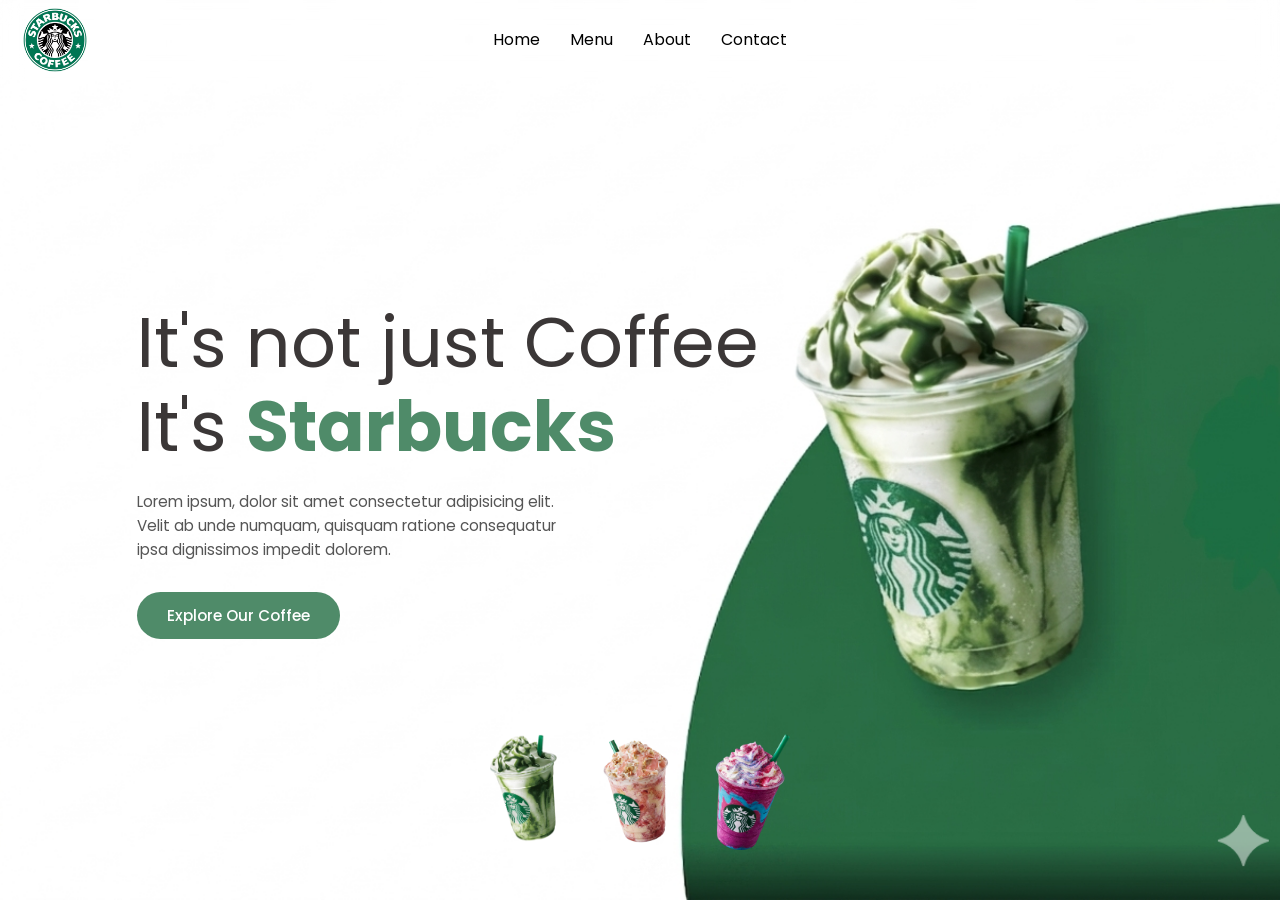
<file: index.html>
<!DOCTYPE html>
<html lang="en">
<head>
  <meta charset="UTF-8">
  <meta name="viewport" content="width=device-width, initial-scale=1.0">
  <title>Home</title>
  <link rel="stylesheet" href="style.css">
</head>
<body>
  
  <header>
    <figure class="logo">
      <img src="images/STARBUCKSLOGO.png" alt="">
    </figure>
    <nav class="main-nav">
      <ul>
        <li><a href="index.html">Home</a></li>
        <li><a href="menu.html">Menu</a></li>
        <li><a href="about.html">About</a></li>
        <li><a href="contact.html">Contact</a></li>
      </ul>
    </nav>  
  </header>

  <main>
    <section id="home" class="landing-section">
      <div class="hero-content">
        <h1>It's not just Coffee <br>It's <span class="starbucks">Starbucks</span></h1>
        <p>
          Lorem ipsum, dolor sit amet consectetur adipisicing elit. Velit ab unde numquam, quisquam ratione consequatur ipsa dignissimos impedit dolorem.
        </p>
        <a href="menu.html" class="cta-button hero-btn">Explore Our Coffee</a>
      </div>

      <div class="hero-right">
        <div class="hero-drinks">
          <img src="images/drink1.png" alt="Drink 1">
          <img src="images/drink2.png" alt="Drink 2">
          <img src="images/drink3.png" alt="Drink 3">
        </div>
      </div>
    </section>
  </main>

  <script src="app.js"></script>
</body>
</html>
</file>
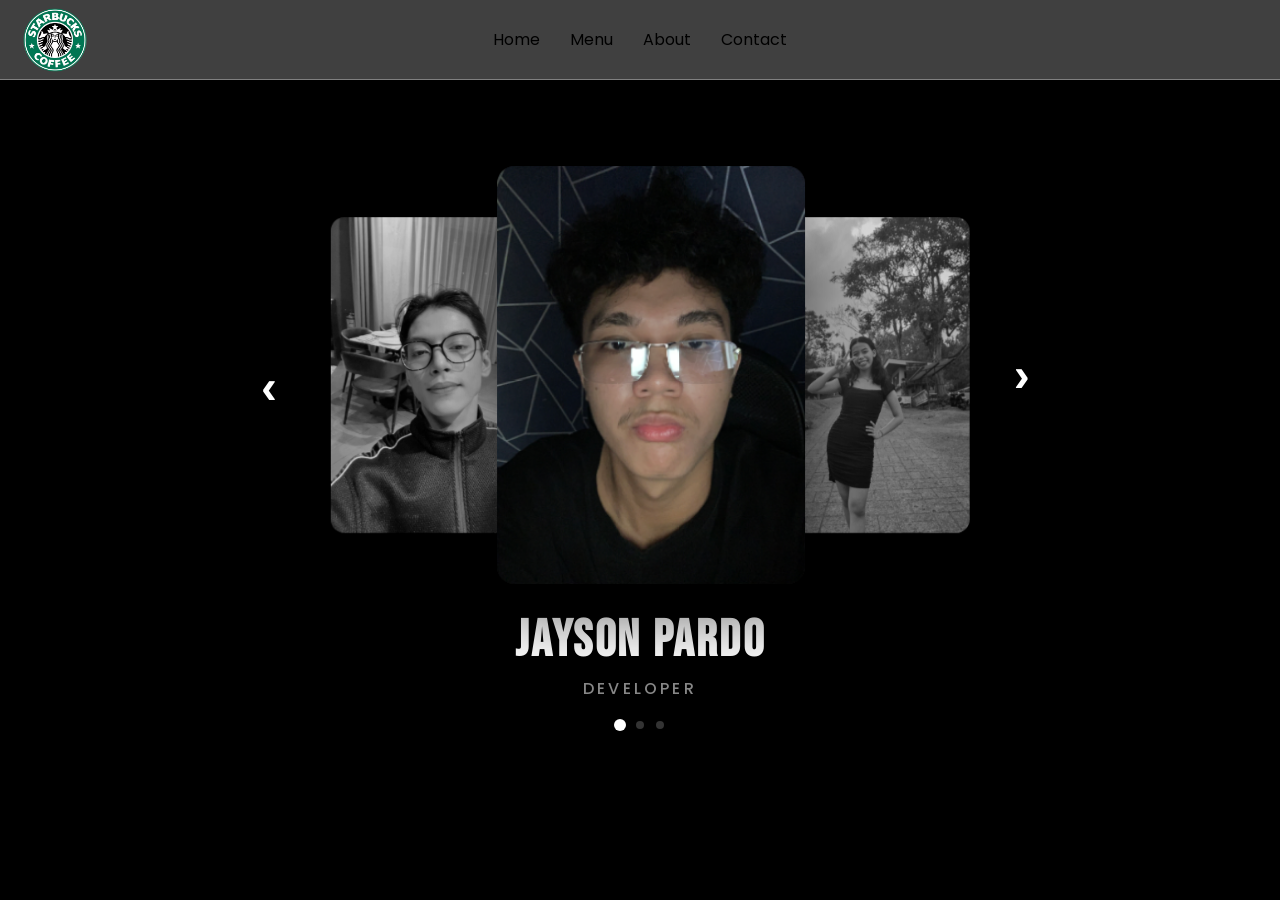
<file: about.html>
<!DOCTYPE html>
<html lang="en">
<head>
  <meta charset="UTF-8">
  <meta name="viewport" content="width=device-width, initial-scale=1.0">
  <title>About</title>
  
  <!-- Fonts -->
  <link href="https://fonts.googleapis.com/css2?family=Bebas+Neue&family=Inter:wght@400;500;700&display=swap" rel="stylesheet">
  
  <!-- GSAP -->
  <script src="https://cdnjs.cloudflare.com/ajax/libs/gsap/3.12.2/gsap.min.js"></script>
  
  <!-- CSS -->
  <link rel="stylesheet" href="style.css">
</head>
<body>
   <header>
    <figure class="logo">
      <img src="images/STARBUCKSLOGO.png" alt="Starbucks Logo">
    </figure>
    <nav class="main-nav">
      <ul>
        <li><a href="index.html">Home</a></li>
        <li><a href="menu.html">Menu</a></li>
        <li><a href="about.html">About</a></li>
        <li><a href="contact.html">Contact</a></li>
      </ul>
    </nav>  
  </header>

  
  <h1 class="team-about-title">OUR TEAM</h1>

  <div class="team-carousel-container">
    <!-- Left Arrow -->
    <button class="team-nav-arrow left">‹</button>

    <!-- Track -->
    <div class="team-carousel-track">
      <div class="team-card"><img src="images/Jayson.jpg" alt="Jayson Pardo" draggable="false"></div>
      <div class="team-card"><img src="images/Ade.jpg" alt="Ade Lozada" draggable="false"></div>
      <div class="team-card"><img src="images/Kyle.jpg" alt="Kyle Gimena" draggable="false"></div>
    </div>
  
    <!-- Right Arrow -->
    <button class="team-nav-arrow right">›</button>
  </div>

  <div class="team-member-info">
    <h2 class="team-member-name">Jayson Pardo</h2>
    <p class="team-member-role">Designer</p>
  </div>

  <div class="team-dots">
    <div class="team-dot active"></div>
    <div class="team-dot"></div>
    <div class="team-dot"></div>
  </div>

  <script src="about.js"></script>
</body>
</html>
</file>
<file: style.css>
@import url('https://fonts.googleapis.com/css2?family=Aboreto&display=swap');
@import url('https://fonts.googleapis.com/css2?family=Poppins:ital,wght@0,100;0,200;0,300;0,400;0,500;0,600;0,700;0,800;0,900;1,100;1,200;1,300;1,400;1,500;1,600;1,700;1,800;1,900&display=swap');

/* =============================================
   RESET & BASE
   ============================================= */
*,
*::before,
*::after {
  box-sizing: border-box;
  margin: 0;
  padding: 0;
  text-decoration: none;
  list-style: none;
}

:root {
  --border-color: #fff5;
  --team-color: #000000;
  --w-image: 500px;
  --calculate: calc(3 / 2);

  /* Theme */
  --main-hue: 145;
  --main-color: hsl(var(--main-hue), 65%, 35%);
  --main-color-hover: hsl(var(--main-hue), 65%, 30%);
  --light-main-color: hsl(var(--main-hue), 65%, 45%);
  --text-color: #000;
  --nav-color: hsl(var(--main-hue), 20%, 30%);
  --bg-color: #fff;
  --light-text-color: #9ca7b6;
  --input-bg: hsla(var(--main-hue), 40%, 40%, 0.07);
  --input-bg-hover: hsla(var(--main-hue), 40%, 40%, 0.14);
  --input-text: #4a5d52;
}

body {
  font-family: Poppins, sans-serif;
  margin: 0;
  font-size: 16px;
  background-color: var(--team-color);
}

header {
  display: flex;
  align-items: center;
  justify-content: space-between; /* logo LEFT | nav CENTER-RIGHT | cart RIGHT */
  height: 80px;
  padding: 0 20px;
  position: fixed;
  top: 0;
  left: 0;
  width: 100%;
  z-index: 1000;
  background-color: rgba(255, 255, 255, 0.25);
  backdrop-filter: blur(10px);
  border-bottom: 1px solid var(--border-color);
}
 
/* ── Logo ── */
header .logo {
  display: flex;
  align-items: center;
  flex-shrink: 0;
  margin-left: -45px;
}
 
header .logo img {
  width: 160px;
  height: auto;
}
 
/* ── Nav (center) ── */
header .main-nav {
  flex: 1;
  display: flex;
  justify-content: center;
  align-items: center;
  /* ✅ ADD THIS — centers nav relative to full header, not just remaining space */
  position: absolute;
  left: 0;
  right: 0;
  pointer-events: none; /* let clicks pass through to elements behind */
}
 
header .main-nav ul {
  display: flex;
  align-items: center;
  gap: 30px;
  pointer-events: all; /* re-enable clicks on the links themselves */
}
 
header .main-nav a {
  color: #000;
  font-weight: 400;
  font-size: 1rem;
  transition: color 0.3s;
}
 
header .main-nav a:hover {
  color: #4f8b69;
}
 
/* ── Cart Icon (menu.html only) ──
   When present it naturally sits on the right
   because nav has flex:1 pushing it over        */
header .icon-cart {
  position: relative;
  display: flex;
  align-items: center;
  justify-content: center;
  flex-shrink: 0;
  cursor: pointer;
  color: #000;
}
 
header .icon-cart svg {
  width: 32px;
  height: auto;
}
 
/* Cart badge */
header .icon-cart span {
  position: absolute;
  top: -6px;
  right: -8px;
  width: 20px;
  height: 20px;
  font-size: 11px;
  line-height: 20px;
  text-align: center;
  background: #a13939;
  color: #fff;
  border-radius: 50%;
}
 
/* =============================================
   TABLET (≤1023px)
   ============================================= */
@media screen and (max-width: 1023px) {
  header {
    padding: 0 24px;
  }
 
  header .logo img {
    width: 130px;
  }
 
  header .main-nav ul {
    gap: 20px;
  }
 
  header .main-nav a {
    font-size: 0.9rem;
  }
 
  header .icon-cart svg {
    width: 28px;
  }
}
 
/* =============================================
   MOBILE (≤767px)
   ============================================= */
@media screen and (max-width: 767px) {
  header {
    padding: 0 16px;
    height: 64px;
  }
 
  header .logo img {
    width: 100px;
  }
 
  header .main-nav ul {
    gap: 12px;
  }
 
  header .main-nav a {
    font-size: 0.82rem;
  }
 
  header .icon-cart svg {
    width: 26px;
  }
}
 
/* =============================================
   SMALL PHONES (≤480px)
   nav links wrap below the logo + cart row
   ============================================= */
@media screen and (max-width: 480px) {
  header {
    flex-wrap: wrap;
    height: auto;
    padding: 10px 12px;
    gap: 6px;
  }
 
  /* Logo and cart stay on same row */
  header .logo img {
    width: 90px;
  }
 
  /* Nav drops to its own full-width row */
  header .main-nav {
    order: 3;           /* push nav below logo + cart */
    width: 100%;
    justify-content: center;
  }
 
  header .main-nav ul {
    gap: 10px;
    flex-wrap: wrap;
    justify-content: center;
  }
 
  header .main-nav a {
    font-size: 0.78rem;
  }
 
  header .icon-cart {
    order: 2;           /* cart stays top-right beside logo */
  }
}
 
/* =============================================
   LANDING / HERO SECTION
   🔧 FIX: Replace absolute+hardcoded margins with
          responsive flex layout.
   ============================================= */
.landing-section {
  position: relative;
  min-height: 100vh;
  display: flex;
  align-items: center;
  padding: 100px 60px 60px;
  background: url('images/starbucksBG.png') center/cover no-repeat;
}

/* 🔧 FIX: hero-content no longer absolute — flows naturally */
.hero-content {
  max-width: 700px;
  text-align: left;
  padding-left: clamp(1rem, 6vw, 5rem);
}

.hero-content h1 {
  font-family: 'Poppins', sans-serif;
   font-size: clamp(3.5rem, 5.5vw, 5.2rem); /* 👈 slightly bigger */
  font-weight: 400;
  line-height: 1.2;
  letter-spacing: 0;        /* ✅ removed wide spacing */
  word-spacing: 0;          /* ✅ removed wide word spacing */
  margin-bottom: 20px;
  color: rgb(59, 55, 55);
  white-space: nowrap;

  opacity: 0;
  transform: translateY(20px);
  animation: fadeUp 0.8s ease forwards;
}


.hero-content h1 .starbucks {
  color: #4f8b69;
  font-weight: 700;
}

.hero-content p {
  font-family: 'Poppins', sans-serif;
  line-height: 1.6;
  color: #555;              /* ✅ slightly lighter like reference */
  max-width: 420px;
  margin: 0 0 30px 0;
  letter-spacing: 0;        /* ✅ removed wide spacing */
  font-size: 0.95rem;       /* ✅ slightly smaller like reference */

  opacity: 0;
  transform: translateY(25px);
  animation: fadeUp 0.8s ease forwards;
  animation-delay: 0.3s;
}

.cta-button {
  display: inline-block;
  background-color: #4f8b69;
  color: #fff;
  padding: 12px 30px;
  border-radius: 30px;
  font-family: 'Poppins', sans-serif;
  font-weight: 500;
  font-size: 0.95rem;
  transition: background 0.3s;

  opacity: 0;
  transform: translateY(20px);
  animation: fadeUp 0.8s ease forwards;
  animation-delay: 0.6s;
}

.cta-button:hover {
  background-color: #3a6a52;
}

.hero-drinks {
  position: absolute;
  bottom: 50px;
  left: 50%;
  transform: translateX(-50%);
  display: flex;
  gap: 30px;
  flex-wrap: wrap;
  justify-content: center;
}

.hero-drinks img {
  width: 80px;
  height: auto;
  object-fit: contain;
  transition: transform 0.3s ease;

  opacity: 0;
  transform: translateY(20px) scale(1);
  animation: fadeUpDrinks 0.8s ease forwards;
}

.hero-drinks img:nth-child(1) { animation-delay: 0.2s; }
.hero-drinks img:nth-child(2) { animation-delay: 0.4s; }
.hero-drinks img:nth-child(3) { animation-delay: 0.6s; }

.hero-drinks img:hover {
  transform: scale(1.1);
}

@keyframes fadeUp {
  to { opacity: 1; transform: translateY(0); }
}

@keyframes fadeUpDrinks {
  to { opacity: 1; transform: translateY(0) scale(1); }
}

/* =============================================
   CAROUSEL (MENU SECTION)
   ============================================= */
.carousel {
  width: 100%;
  height: 100vh;
  overflow: hidden;
  position: relative;
}

.carousel .list {
  height: 100%;
  position: relative;
}

.carousel__list::before {
  position: absolute;
  width: var(--w-image);
  height: 100%;
  content: '';
  top: 0;
  left: calc(100% - calc(var(--w-image) * var(--calculate)));
  border-left: 1px solid var(--border-color);
  border-right: 1px solid var(--border-color);
  z-index: 10;
  pointer-events: none;
}

.carousel__list::after {
  position: absolute;
  top: 50px;
  left: 50px;
  content: '';
  background-color: red;
  width: 400px;
  height: 300px;
  z-index: 10;
  pointer-events: none;
  border-radius: 20px 50px 110px 230px;
  filter: blur(150px);
  opacity: .6;
}

.carousel .list .item {
  position: absolute;
  top: 0;
  left: 0;
  width: 100%;
  height: 100%;
  display: none;
}

.carousel .list .item.active,
.carousel .list .item.other_1,
.carousel .list .item.other_2 {
  display: block;
}

.carousel .list .item.active { z-index: 2; }

.carousel .list .item.other_1,
.carousel .list .item.other_2 {
  pointer-events: none;
}

.carousel .list .item .image {
  width: var(--w-image);
  height: 100%;
  position: absolute;
  top: 0;
  left: calc(100% - calc(var(--w-image) * var(--calculate)));
  padding: 20px;
  display: flex;
  flex-direction: column;
  justify-content: end;  /* ✅ center vertically instead of end */
  align-items: center;
  font-weight: 500;
  overflow: visible;        /* ✅ allow image to overflow container */
}

.carousel .list .item .image img {
  width: 110%;
  margin-bottom: 20px;
  filter: drop-shadow(0 150px 50px #9e0c0c55);
}

.carousel .list .item .image figcaption {
  font-family: 'Aboreto';
  font-weight: bold;
  font-size: 1.3em;
  text-align: right;
  margin-bottom: 30px;
  width: 70%;
}

.carousel .list .item .main-content {
  height: 100%;
  display: grid;
  grid-template-columns: calc(100% - calc(var(--w-image) * var(--calculate)));
}

.carousel .list .item .main-content .content {
  padding: 150px 20px 20px 80px;
}

.carousel .list .item .main-content .content h2 {
  font-size: 5em;
  font-family: 'Aboreto';
}

.carousel .list .item .main-content .content .price {
  font-family: 'Aboreto';
  font-size: 3em;
  margin: 20px 0;
}

.carousel .list .item .main-content .content .addToCart {
  background-color: #4f8b69;
  color: #fff;
  padding: 10px 30px;
  font-family: Poppins;
  font-size: large;
  font-weight: 500;
  border-radius: 30px;
  border: none;
  margin-top: 20px;
  cursor: pointer;
  transition: background-color 0.3s ease, transform 0.2s ease;
}

.carousel .list .item .main-content .content .addToCart:hover {
  background-color: #3a6a52;
  transform: scale(1.05);
}

.arrows {
  position: absolute;
  bottom: 20px;
  width: calc(100% - calc(var(--w-image) * var(--calculate)));
  display: grid;
  grid-template-columns: repeat(2, 50px);
  grid-template-rows: 50px;
  justify-content: end;
  gap: 10px;
  z-index: 10;
}

.arrows button {
  background-color: transparent;
  border: 1px solid var(--border-color);
  color: #fff;
  font-family: monospace;
  font-size: large;
  font-weight: bold;
  line-height: 0;
  box-shadow: 0 10px 40px #5555;
  cursor: pointer;
  transition: 0.5s;
}

.arrows button:hover {
  background-color: #eee5;
}

.carousel .list .item.active .main-content {
  animation: showContent 1s ease-in-out 1 forwards;
}

@keyframes showContent {
  from { clip-path: circle(0% at 70% 50%); }
  to   { clip-path: circle(100% at 70% 50%); }
}

.next .item.other_1 { z-index: 1; }

.next .item .image img,
.next .item .image figcaption {
  animation: effectNext .5s ease-in-out 1 forwards;
}

@keyframes effectNext {
  from { transform: translateX(calc(var(--transform-from))); }
  to   { transform: translateX(calc(var(--transform-from) - var(--w-image))); }
}

.next .item.active .image  { --transform-from: var(--w-image); }
.next .item.other_1 .image { z-index: 3; --transform-from: 0px; overflow: hidden; }
.next .item.other_2 .image { z-index: 3; --transform-from: calc(var(--w-image) * 2); }

.prev .list .item .image img,
.prev .list .item .image figcaption {
  animation: effectPrev 0.5s ease-in-out 1 forwards;
}

@keyframes effectPrev {
  from { transform: translateX(calc(var(--transform-from))); }
  to   { transform: translateX(calc(var(--transform-from) + var(--w-image))); }
}

.prev .list .item.active .image  { --transform-from: calc(var(--w-image) * -1); overflow: hidden; }
.prev .list .item.other_1 .image { --transform-from: 0px; z-index: 3; }
.prev .list .item.other_2 .image { z-index: 3; --transform-from: var(--w-image); }
.prev .list .item.other_2 .main-content { opacity: 0; }

/* =============================================
   CART TAB
   🔧 FIX: Use max-width so it doesn't overflow on phones
   ============================================= */
.cartTab {
  width: min(400px, 100vw); /* 🔧 FIX: never wider than screen */
  background-color: #353432;
  color: #eee;
  position: fixed;
  inset: 0 calc(-1 * min(400px, 100vw)) 0 auto;
  display: grid;
  grid-template-rows: 70px 1fr 70px;
  transition: .5s;
  z-index: 2000;
  visibility: hidden;
}

body.showCart .cartTab {
  inset: 0 0 0 auto;
  visibility: visible;
}

body.showCart .container {
  transform: translateX(-250px);
}

.cartTab h1 {
  padding: 20px;
  margin: 0;
  font-weight: 300;
}

.cartTab .btn {
  display: grid;
  grid-template-columns: repeat(2, 1fr);
}

.cartTab .btn button {
  background-color: #E9BC0E;
  border: none;
  font-family: Poppins, sans-serif;
  font-weight: 500;
  cursor: pointer;
}

.cartTab .btn .close {
  background-color: #eee;
}

.cartTab .listCart .item {
  display: grid;
  grid-template-columns: 70px 1fr 50px auto; /* 🔧 FIX: 150px → 1fr so name shrinks on mobile */
  gap: 10px;
  text-align: center;
  align-items: center;
  padding: 10px 8px;
}

.cartTab .listCart .item img {
  width: 100%;
}

.cartTab .listCart .item .totalPrice {
  font-weight: 600;
}

.listCart .quantity span {
  display: inline-block;
  width: 20px;
  height: 20px;
  background-color: #eee;
  color: #555;
  border-radius: 50%;
  cursor: pointer;
}

.listCart .quantity span:nth-child(2) {
  background-color: transparent;
  color: #eee;
}

.listCart .item:nth-child(even) {
  background-color: #eee1;
}

.listCart {
  overflow: auto;
}

.listCart::-webkit-scrollbar {
  width: 0;
}

/* =============================================
   TEAM / ABOUT SECTION
   🔧 FIX: Arrows use safe pixel values, not negative %
   ============================================= */

.about-page {
  min-height: 100vh;
  display: flex;
  flex-direction: column;
  align-items: center;
  justify-content: center;
  padding-top: 80px;
  position: relative;
}
.team-about-title {
  display: none;
}

.team-carousel-container {
  width: 100%;
  max-width: 1200px;
  height: 450px;
  position: relative;
  perspective: 1200px;
  z-index: 2;
  margin: 150px auto 0;
  display: flex;
  justify-content: center;
  align-items: center;
}

.team-carousel-track {
  width: 100%;
  height: 100%;
  display: flex;
  justify-content: center;
  align-items: center;
  position: relative;
  transform-style: preserve-3d;
}

.team-card {
  position: absolute;
  width: clamp(180px, 25vw, 280px);
  height: clamp(260px, 35vw, 380px);
  background: #111;
  border-radius: 16px;
  overflow: hidden;
  cursor: pointer;
  will-change: transform, filter, opacity;
  box-shadow: 0 30px 60px rgba(0, 0, 0, 0.6);
}

.team-card img {
  width: 100%;
  height: 100%;
  object-fit: cover;
}

.team-member-info {
  text-align: center;
  margin-top: 10px;
  z-index: 2;
  display: flex;
  flex-direction: column;
  align-items: center;
  justify-content: center;
}

.team-member-name {
  font-family: 'Bebas Neue', sans-serif;
  color: #ffffff;
  font-size: clamp(1.8rem, 4vw, 3.5rem); /* 🔧 FIX: scales with viewport */
  letter-spacing: 0.05em;
  margin-bottom: 5px;
}

.team-member-role {
  color: #888888;
  font-size: clamp(0.7rem, 1.5vw, 1rem);
  font-weight: 500;
  text-transform: uppercase;
  letter-spacing: 0.2em;
}

.team-dots {
  display: flex;
  justify-content: center;
  align-items: center;
  gap: 12px;
  margin-top: 20px;
  z-index: 2;
  position: relative;
}

.team-dot {
  width: 8px;
  height: 8px;
  border-radius: 50%;
  background: rgba(255, 255, 255, 0.2);
  cursor: pointer;
  transition: background 0.3s ease, transform 0.3s ease;
}

.team-dot.active {
  background: #ffffff;
  transform: scale(1.5);
}

.team-nav-arrow {
  position: fixed;
  top: 50%;
  transform: translateY(-50%); /* this centers BOTH equally */
  background: none;
  border: none;
  color: #fff;
  font-size: 3rem;
  font-weight: bold;
  cursor: pointer;
  z-index: 20;
  transition: color 0.3s ease;
  padding: 8px;
  line-height: 1;
}
/* 👇 both arrows same — no margin-top hack */
.team-nav-arrow.left  { left: 20px; margin-top: -380px;}
.team-nav-arrow.right { right: 20px; }

.team-nav-arrow:hover {
  color: rgba(255, 255, 255, 0.7);
}
/* =============================================
   CONTACT SECTION
   ============================================= */
.contact {
  width: 100%;
  background-color: var(--bg-color);
}

.contact .container {
  height: auto;
  min-height: 100vh;
  display: grid;
  grid-template-columns: 1fr 1fr;
}

.left {
  width: 100%;
  max-width: 80rem;
  margin: 0 auto;
  padding: 65px 1.5rem 0;
  display: flex;
  flex-direction: column;
  align-items: center;
  justify-content: center;
  position: relative;
  z-index: 3;
}

.contact-heading h1 {
  font-weight: 600;
  color: var(--text-color);
  font-size: clamp(2rem, 4vw, 3.5rem); /* 🔧 FIX: responsive size */
  line-height: 0.9;
  white-space: nowrap;
  margin-bottom: 1.2rem;
}

.contact-heading h1 span {
  color: var(--main-color);
}

.text {
  color: var(--light-text-color);
  font-size: 1rem;
}

.text a {
  color: var(--main-color);
  transition: 0.3s;
}

.text a:hover {
  color: var(--main-color-hover);
}

.form-wrapper {
  max-width: 32rem;
  width: 100%;
}

.contact-form {
  display: grid;
  margin-top: 2.55rem;
  grid-template-columns: repeat(2, 1fr);
  gap: 1rem 2rem;
}

.input-wrap {
  position: relative;
}

.input-wrap.w-100 {
  grid-column: span 2;
}

.contact-input {
  width: 100%;
  background-color: var(--input-bg);
  padding: 1.5rem 1.35rem 0.74rem 1.35rem;
  border: none;
  outline: none;
  border-radius: 20px;
  color: var(--text-color);
  font-weight: 600;
  font-size: 0.95rem;
  transition: 0.3s;
}

.contact-input:hover {
  background-color: var(--input-bg-hover);
}

.input-wrap label {
  position: absolute;
  left: 1.35rem;
  top: 50%;
  transform: translateY(-50%);
  color: var(--light-text-color);
  pointer-events: none;
  transition: 0.25s ease;
}

.contact-input:focus {
  border: 2px solid var(--light-main-color);
  box-shadow: 0 0 0 5px hsla(var(--main-hue), 91%, 55%, 0.11);
  background-color: var(--bg-color);
}

.contact-input:focus + label,
.contact-input:not(:placeholder-shown) + label {
  top: 0.75rem;
  font-size: 0.66rem;
  color: var(--light-main-color);
  transform: translateY(0);
  transition: all 0.25s ease;
}

.input-wrap .icon {
  position: absolute;
  right: 1.35rem;
  top: 50%;
  transform: translateY(-50%);
  color: var(--input-text);
  font-size: 1.25rem;
  transition: 0.3s;
}

textarea.contact-input {
  resize: none;
  min-height: 150px;
}

textarea.contact-input ~ .icon {
  top: 1.3rem;
  transform: none;
}

.input-wrap.focus .contact-input {
  background-color: var(--bg-color);
  border: 2px solid var(--light-main-color);
  box-shadow: 0 0 0 5px hsla(var(--main-hue), 91%, 55%, 0.11);
}

.input-wrap.focus label,
.input-wrap.focus .icon {
  color: var(--light-main-color);
}

.contact-buttons {
  display: grid;
  grid-template-columns: 1fr 1fr;
  gap: 1rem;
  margin-top: 1rem;
  grid-column: span 2;
}

.btn {
  display: inline-block;
  padding: 1.1rem 2rem;
  background-color: var(--main-color);
  color: #fff;
  border-radius: 40px;
  border: none;
  font-weight: 500;
  font-size: 1rem;
  cursor: pointer;
  transition: 0.3s;
}

.btn:hover {
  background-color: var(--main-color-hover);
}

.btn.upload {
  position: relative;
  background-color: var(--input-bg);
  color: var(--light-text-color);
}

.btn.upload:hover {
  background-color: var(--input-bg-hover);
}

.btn.upload input {
  position: absolute;
  width: 100%;
  height: 100%;
  top: 0;
  left: 0;
  cursor: pointer;
  opacity: 0;
}

.right {
  width: 100%;
  height: 100%;
  position: relative;
}

.right .image-wrapper {
  width: 100%;
  height: 100%;
  overflow: hidden;
}

.right .image-wrapper img {
  max-height: 80vh;
  width: 100%;
  object-fit: contain;
  margin-top: 100px;
}

/* =============================================
   RESPONSIVE BREAKPOINTS
   ============================================= */

/* Tablet (≤1023px) */
@media screen and (max-width: 1023px) {
  :root {
    --calculate: 1;
    --w-image: 400px;
  }

  header .logo img { width: 140px; }

  .landing-section { padding: 100px 30px 60px; }

  .hero-content { max-width: 100%; }

  .carousel .list .item .main-content .content h2 { font-size: 3em; }

  .contact .container { grid-template-columns: 1fr; height: auto; }
  .right { display: none; } /* hide image on tablet to save space */

  .team-carousel-container { margin-top: 100px; height: 380px; }
  .team-nav-arrow.left  { left: 8px; }
  .team-nav-arrow.right { right: 8px; }
}

/* Mobile (≤767px) */
@media screen and (max-width: 767px) {
  header {
    padding: 0 16px;
    height: 64px;
  }

  header nav ul { gap: 12px; }
  header nav a  { font-size: 0.85rem; }
  header .logo img { width: 110px; }

  .landing-section {
    padding: 80px 20px 80px;
    flex-direction: column;
    justify-content: center;
    text-align: center;
  }

  .hero-content { text-align: center; }

  .hero-drinks { bottom: 20px; gap: 12px; }
  .hero-drinks img { width: 60px; }
  .hero-content {
  max-width: 100%;
  padding-left: 0;
}

.hero-content h1 {
  white-space: normal;
  font-size: clamp(1.8rem, 8vw, 2.8rem);
}

  /* Carousel mobile */
  .carousel .list .item .image {
    width: 100%;
    left: 0;
    justify-content: center;
  }

  .carousel .list .item .image figcaption {
    color: #fff;
    width: 100%;
    text-align: center;
  }

  .carousel .list .item .main-content .content { display: none; }

  .arrows {
    left: 50%;
    transform: translateX(-50%);
    justify-content: center;
  }

  /* Cart full width on mobile */
  .cartTab {
    width: 100vw;
    inset: 0 -100vw 0 auto;
  }

  body.showCart .cartTab { inset: 0 0 0 auto; }

  .cartTab .listCart .item {
    grid-template-columns: 55px 1fr 44px auto;
    gap: 6px;
    padding: 8px 6px;
    font-size: 0.85rem;
  }

  /* Team */
.team-nav-arrow {
  font-size: 2rem; /* smaller on mobile */
}

.team-nav-arrow.left {
  margin-top: 0;  /* 👈 reset the -380px hack */
  top: 50%;
  transform: translateY(-50%);
}
  .team-carousel-container { height: 320px; margin-top: 80px; }
  .team-member-info { margin-top: 50px; }

  /* Contact */
  .contact-form { grid-template-columns: 1fr; }
  .input-wrap.w-100 { grid-column: span 1; }
  .contact-buttons { grid-template-columns: 1fr; grid-column: span 1; }
  .contact-heading h1 { white-space: normal; font-size: 2rem; }
}

/* Small phones (≤420px) */
@media screen and (max-width: 420px) {
  header { height: 56px; padding: 0 12px; }
  header .logo img { width: 95px; }
  header nav ul { gap: 8px; }
  header nav a { font-size: 0.75rem; }

  .landing-section { padding: 70px 16px 70px; }

  .hero-drinks img { width: 48px; }

  .team-carousel-container { height: 280px; margin-top: 60px; }

  .cartTab .listCart .item { font-size: 0.78rem; }
}
/* =============================================
   ADDTOCART NOTIFICATION | POP UP ALERT 
   ============================================= */
.cart-toast {
  position: fixed;
  top: 100px;
  bottom: unset;
  left: 50%;
  transform: translateX(-50%);
  background-color: #1d4d2b;
  color: #fff;
  padding: 14px 24px;
  border-radius: 30px;
  font-family: Poppins, sans-serif;
  font-size: 0.95rem;
  z-index: 9999;
  box-shadow: 0 8px 24px rgba(0,0,0,0.3);
  animation: toastIn 0.4s ease forwards;
  white-space: nowrap;
}

.cart-toast.hide {
  animation: toastOut 0.4s ease forwards;
}

@keyframes toastIn {
  from { opacity: 0; transform: translateX(-50%) translateY(20px); }
  to   { opacity: 1; transform: translateX(-50%) translateY(0); }
}

@keyframes toastOut {
  from { opacity: 1; transform: translateX(-50%) translateY(0); }
  to   { opacity: 0; transform: translateX(-50%) translateY(20px); }
}
</file>
